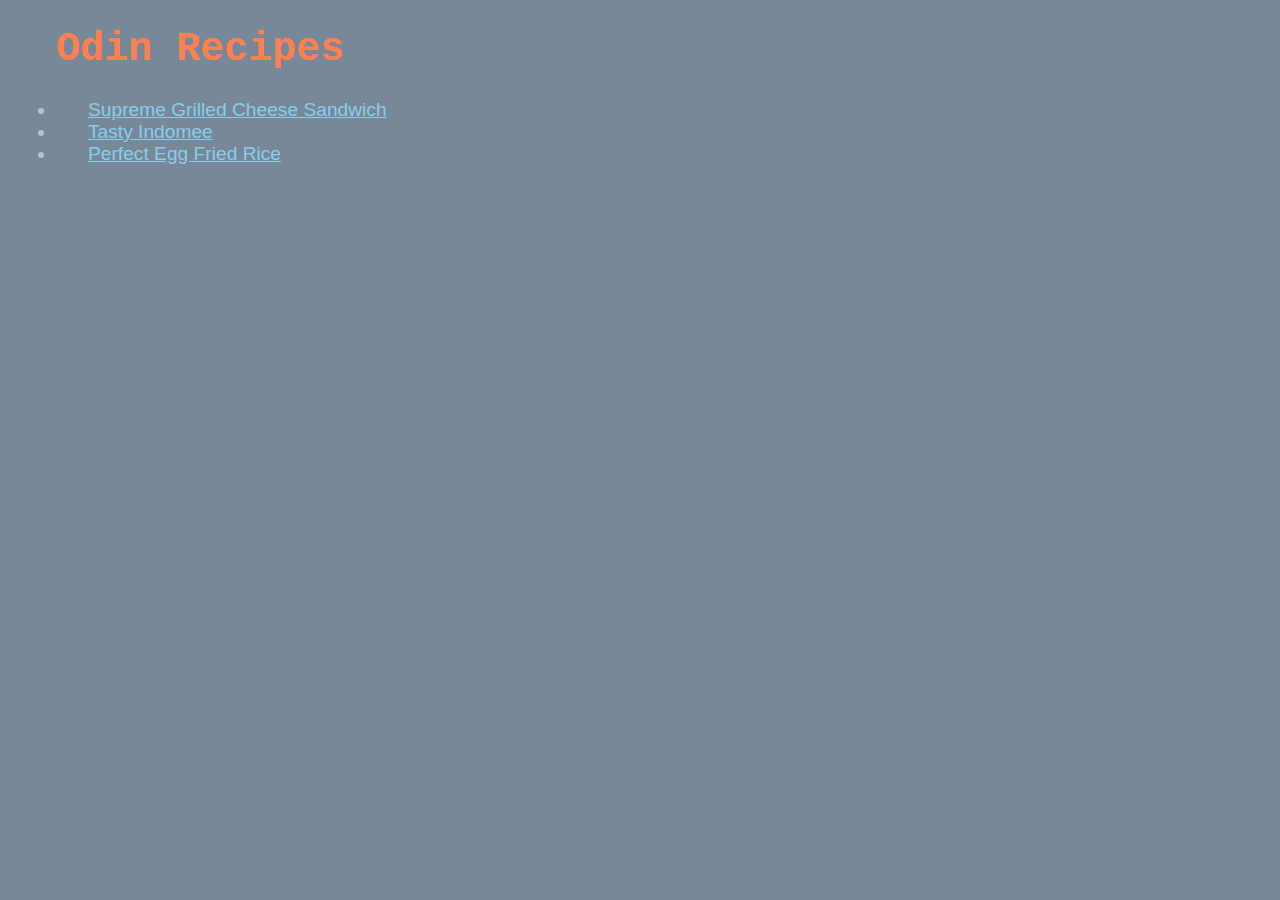
<file: index.html>
<!DOCTYPE html>
<html lang="en">
<head>
    <meta charset="UTF-8">
    <meta http-equiv="X-UA-Compatible" content="IE=edge">
    <meta name="viewport" content="width=device-width, initial-scale=1.0">
    <title>Odin Recipes</title>
    <link rel="stylesheet" href="style.css">
</head>
<body>
    <h1>Odin Recipes</h1>
    <ul>
        <li><a href="recipes/grilled-cheese.html">Supreme Grilled Cheese Sandwich</a></li>
        <li><a href="recipes/indomee.html">Tasty Indomee</a></li>
        <li><a href="recipes/egg-fried-rice.html">Perfect Egg Fried Rice</a></li>
    </ul>
</body>
</html>
</file>
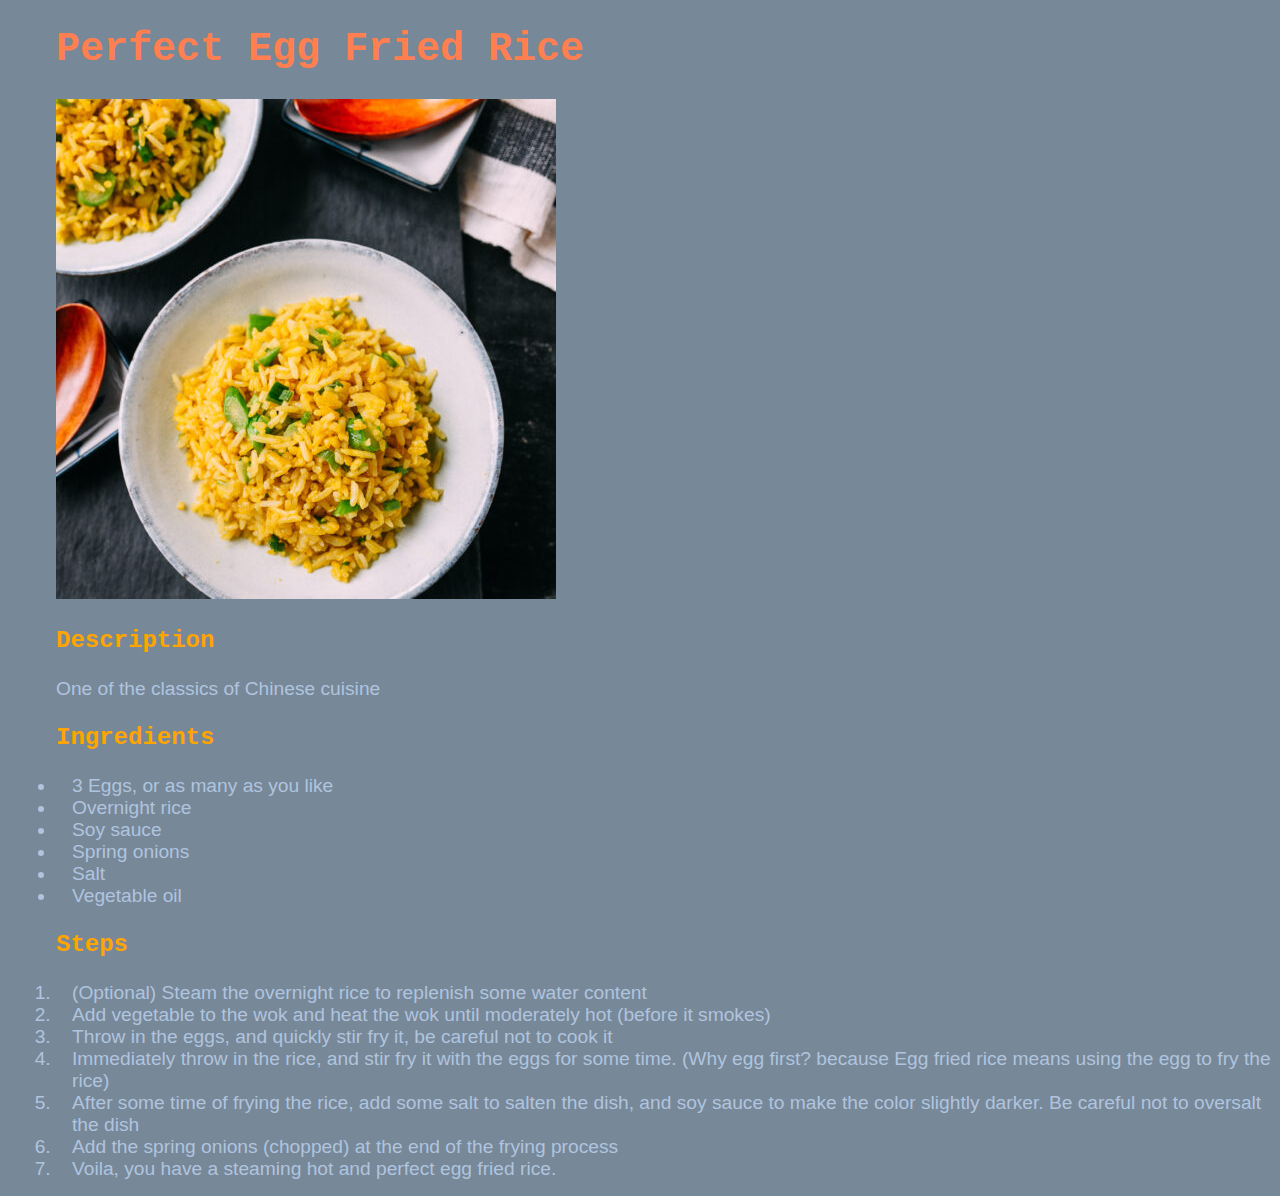
<file: recipes/egg-fried-rice.html>
<!DOCTYPE html>
<html lang="en">
<head>
    <meta charset="UTF-8">
    <meta http-equiv="X-UA-Compatible" content="IE=edge">
    <meta name="viewport" content="width=device-width, initial-scale=1.0">
    <title>Perfect Egg Fried Rice</title>
    <link rel="stylesheet" href="../style.css">
</head>
<body>
    <h1>Perfect Egg Fried Rice</h1>
    <img src="./images/egg-fried-rice.jpg" alt="Picture of egg fried rice">
    <h3>Description</h3>
    <p>One of the classics of Chinese cuisine</p>
    <h3>Ingredients</h3>
    <ul>
        <li>3 Eggs, or as many as you like</li>
        <li>Overnight rice</li>
        <li>Soy sauce</li>
        <li>Spring onions</li>
        <li>Salt</li>
        <li>Vegetable oil</li>
    </ul>
    <h3>Steps</h3>
    <ol>
        <li>(Optional) Steam the overnight rice to replenish some water content</li>
        <li>Add vegetable to the wok and heat the wok until moderately hot (before it smokes)</li>
        <li>Throw in the eggs, and quickly stir fry it, be careful not to cook it</li>
        <li>Immediately throw in the rice, and stir fry it with the eggs for some time. (Why egg first? because Egg fried rice means using the egg to fry the rice)</li>
        <li>After some time of frying the rice, add some salt to salten the dish, and soy sauce to make the color slightly darker. Be careful not to oversalt the dish</li>
        <li>Add the spring onions (chopped) at the end of the frying process</li>
        <li>Voila, you have a steaming hot and perfect egg fried rice.</li>
    </ol>
</body>
</html>
</file>
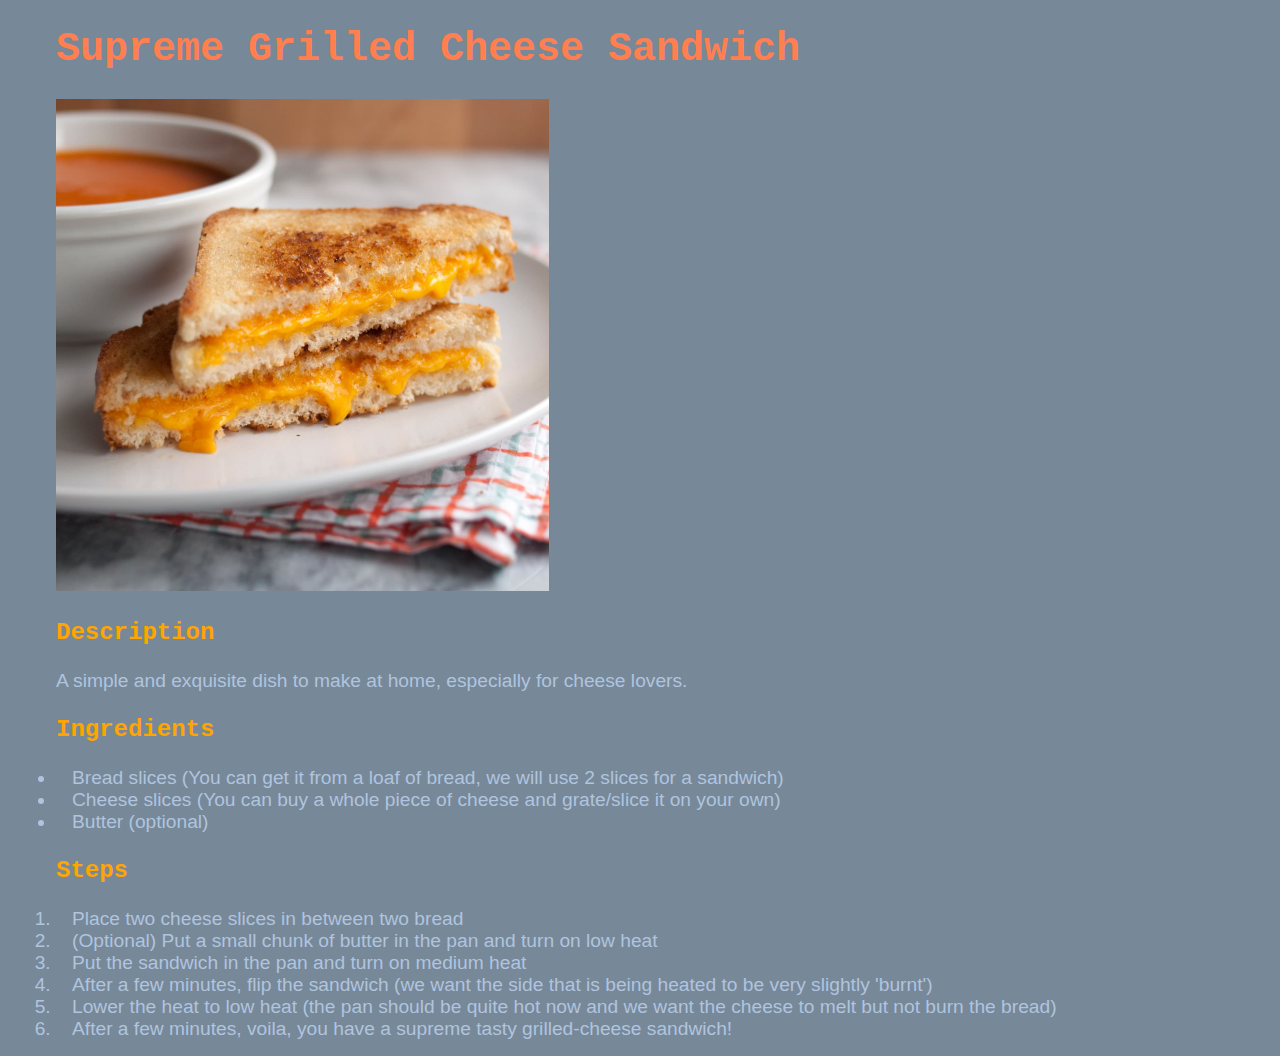
<file: recipes/grilled-cheese.html>
<!DOCTYPE html>
<html lang="en">
<head>
    <meta charset="UTF-8">
    <meta http-equiv="X-UA-Compatible" content="IE=edge">
    <meta name="viewport" content="width=device-width, initial-scale=1.0">
    <title>Supreme Grilled Cheese Sandwich</title>
    <link rel="stylesheet" href="../style.css">
</head>
<body>
    <h1>Supreme Grilled Cheese Sandwich</h1>
    <img src="./images/grilled-cheese.jpg" alt="Picture of a grilled cheese sandwich" width="40%", height="40%">
    <h3>Description</h3>
    <p>A simple and exquisite dish to make at home, especially for cheese lovers.</p>
    <h3>Ingredients</h3>
    <ul>
        <li>Bread slices (You can get it from a loaf of bread, we will use 2 slices for a sandwich)</li>
        <li>Cheese slices (You can buy a whole piece of cheese and grate/slice it on your own)</li>
        <li>Butter (optional)</li>
    </ul>
    <h3>Steps</h3>
    <ol>
        <li>Place two cheese slices in between two bread</li>
        <li>(Optional) Put a small chunk of butter in the pan and turn on low heat</li>
        <li>Put the sandwich in the pan and turn on medium heat</li>
        <li>After a few minutes, flip the sandwich (we want the side that is being heated to be very slightly 'burnt')</li>
        <li>Lower the heat to low heat (the pan should be quite hot now and we want the cheese to melt but not burn the bread)</li>
        <li>After a few minutes, voila, you have a supreme tasty grilled-cheese sandwich!</li>
    </ol>
</body>
</html>
</file>
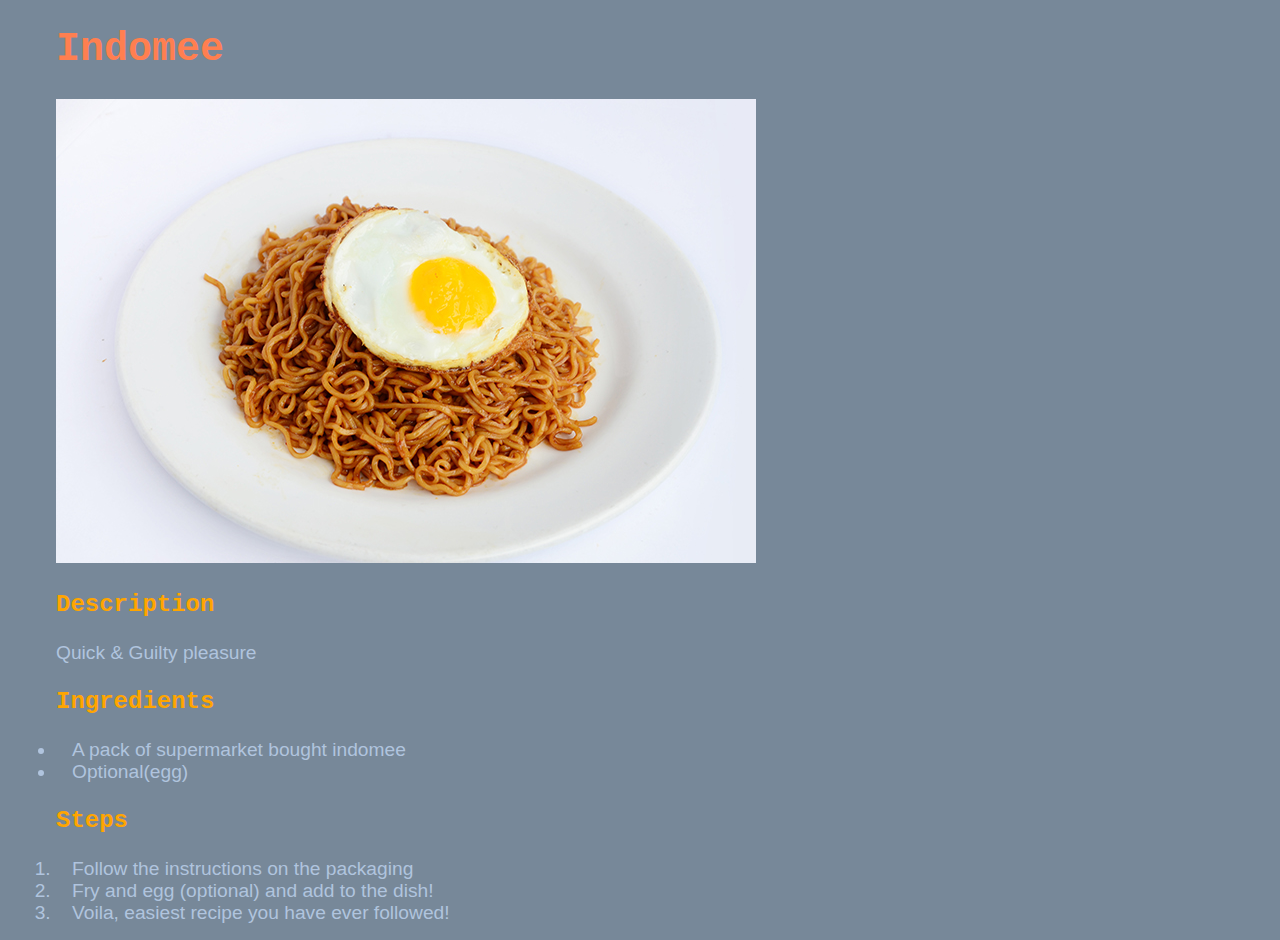
<file: recipes/indomee.html>
<!DOCTYPE html>
<html lang="en">
<head>
    <meta charset="UTF-8">
    <meta http-equiv="X-UA-Compatible" content="IE=edge">
    <meta name="viewport" content="width=device-width, initial-scale=1.0">
    <title>Indomee</title>
    <link rel="stylesheet" href="../style.css">
</head>
<body>
    <h1>Indomee</h1>
    <img src="./images/indomee.jpg" alt="Picture of indomee">
    <h3>Description</h3>
    <p>Quick & Guilty pleasure</p>
    <h3>Ingredients</h3>
    <ul>
        <li>A pack of supermarket bought indomee</li>
        <li>Optional(egg)</li>
    </ul>
    <h3>Steps</h3>
    <ol>
        <li>Follow the instructions on the packaging</li>
        <li>Fry and egg (optional) and add to the dish!</li>
        <li>Voila, easiest recipe you have ever followed!</li>
    </ol>
</body>
</html>
</file>
<file: style.css>
* {
    background-color: lightslategray;
    padding-left: 1rem;
}

h1, h3 {
    font-family: 'Courier New', Courier, monospace;
}

h1 {
    color: coral;
    font-size: 2.5em;
}

h3 {
    color: orange;
    font-size: 1.5em;
}


p, li {
    font-family:Verdana, Geneva, Tahoma, sans-serif;
    font-size: 1.2em;
    color: lightsteelblue;
}

a {
    color: skyblue;
}
</file>
